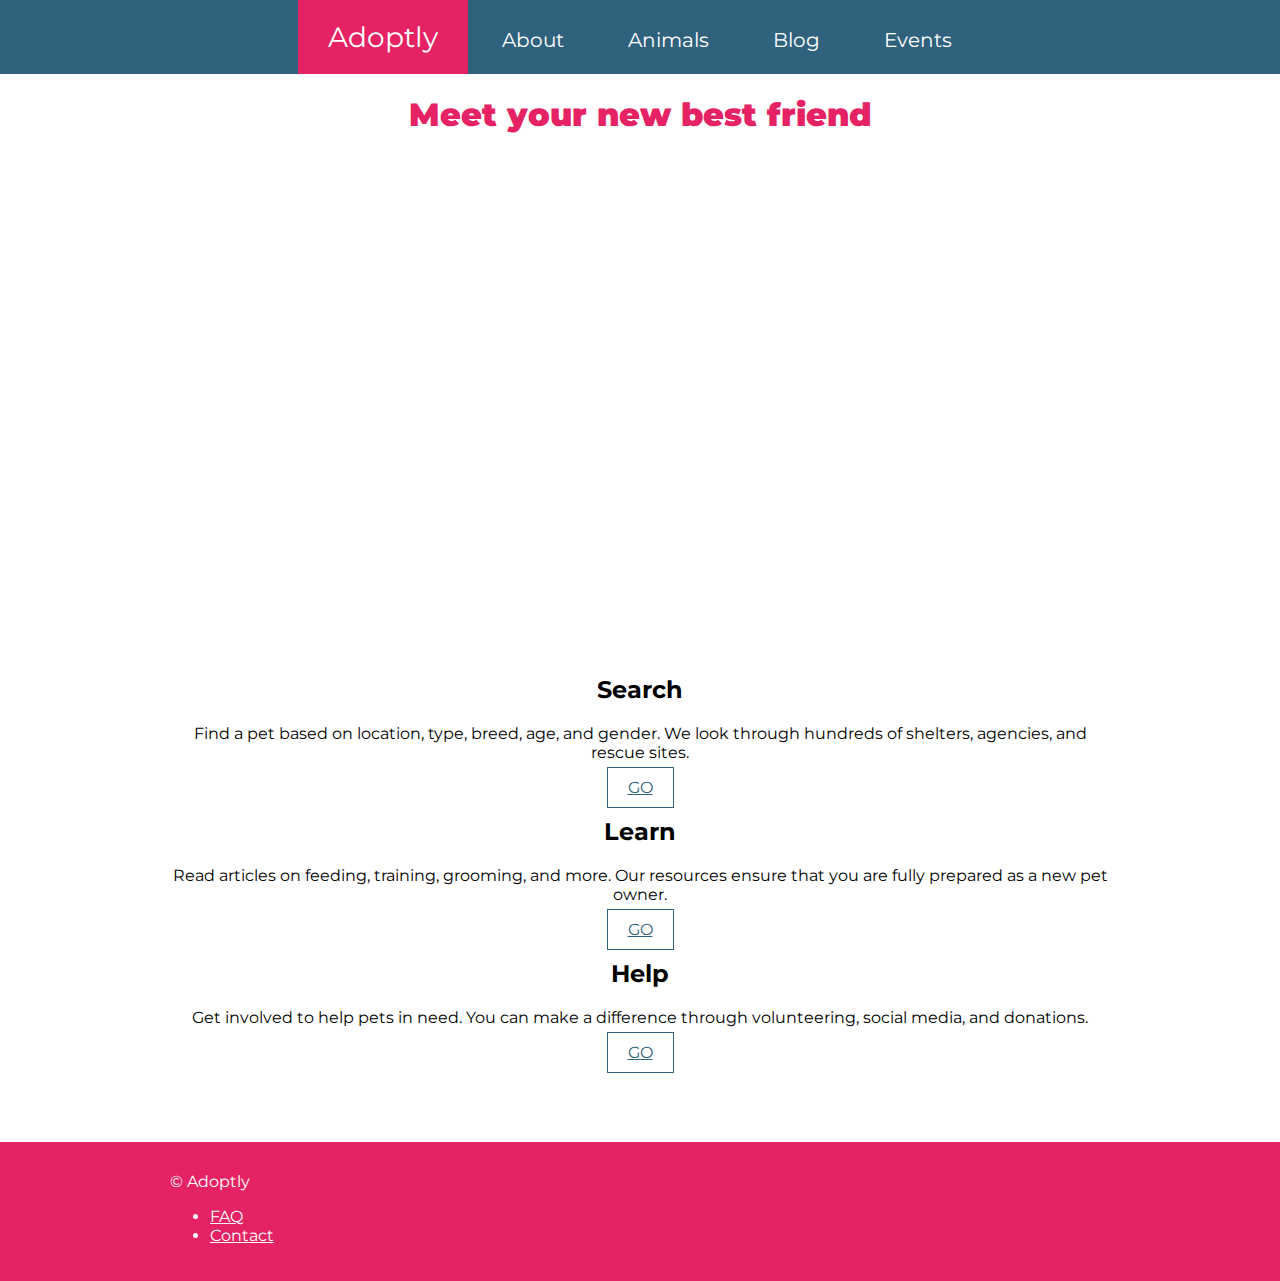
<file: adoptly/index.html>
<!doctype html>
<html>
  <head>
    <link rel="stylesheet" href="https://s3.amazonaws.com/codecademy-content/projects/bootstrap.min.css">
    <link href='https://fonts.googleapis.com/css?family=Montserrat:400,700' rel='stylesheet' type='text/css'>
    <link href='https://fonts.googleapis.com/css?family=Open+Sans:400' rel='stylesheet' type='text/css'>
    <link rel="stylesheet" href="style.css">
    <title>Adoptly</title>
  </head>
  <body>
    <div class="header">
      <div class="container">
        <ul>
          <li class="main">Adoptly</li>
          <li>About</li>
          <li>Animals</li>
          <li>Blog</li>
          <li>Events</li>
        </ul>
      </div>
    </div>

    <div class="jumbotron">
      <div class="container">
        <h1><strong>Meet your new best friend</strong></h1>
      </div>
    </div>

    <div class="supporting">
      <div class="container">
        <div class="row">
          <div class="col-md-4">
            <h2>Search</h2>
            <p>Find a pet based on location, type, breed, age, and gender. We look through hundreds of shelters, agencies, and rescue sites.</p>
            <a href="#" class="btn">GO</a>
          </div>
          <div class="col-md-4">
            <h2>Learn</h2>
            <p>Read articles on feeding, training, grooming, and more. Our resources ensure that you are fully prepared as a new pet owner.</p>
            <a href="#" class="btn">GO</a>
          </div>
          <div class="col-md-4">
            <h2>Help</h2>
            <p>Get involved to help pets in need. You can make a difference through volunteering, social media, and donations.</p>
            <a href="#" class="btn">GO</a>
          </div>
        </div>
      </div>
    </div>

    <div class="footer">
      <div class="container">
        <div class="row">
        	<div class="col-md-2">
            <div class="copy">&copy; Adoptly</div>
          </div>
          <div class="col-md-10">
            <ul class="nav nav-pills pull-right">
              <li><a href="#">FAQ</a></li>
              <li><a href="#">Contact</a></li>
            </ul>
          </div>
        </div>
      </div>
    </div>
  </body>
</html>
</file>
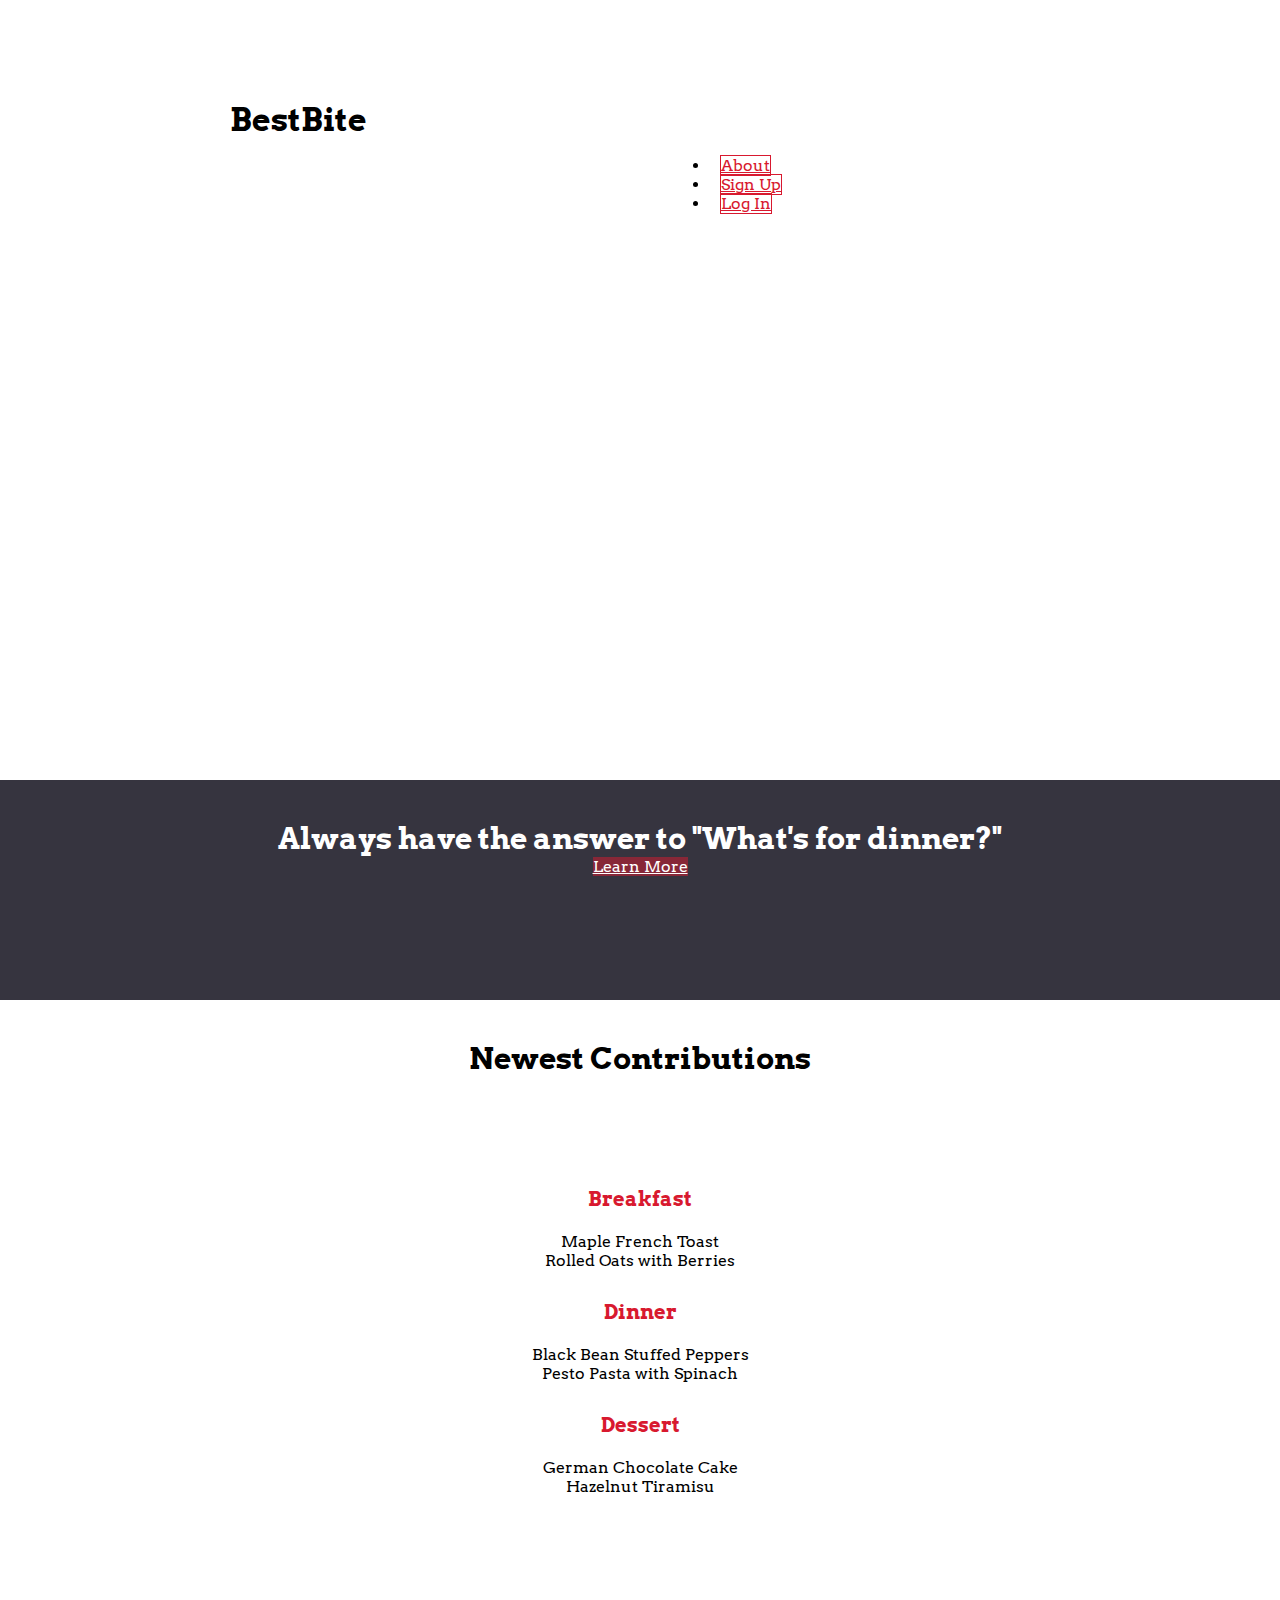
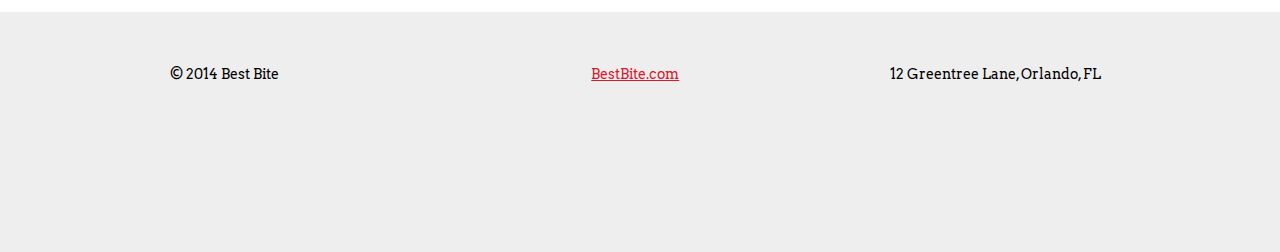
<file: bestbite/index.html>
<!doctype html>
<html>
  <head>
    <link rel="stylesheet" href="https://s3.amazonaws.com/codecademy-content/courses/ltp/css/bootstrap.css">
    <link href='https://fonts.googleapis.com/css?family=Arvo:400,700' rel='stylesheet' type='text/css'>
    <link rel="stylesheet" href="style.css">
    <title>BestBite.</title>
  </head>
  <body>

	<div class="header">
    <div class="container">
      <div class="row">
        <div class="col-md-4">
          <h1>BestBite</h1>
        </div>
        <ul class="nav nav-pills">
          <li class="active"><a href="#">About</a></li>
          <li><a href="#">Sign Up</a></li>
          <li><a href="#">Log In</a></li>
        </ul>
      </div>
    </div>
    </div>


    <div class="jumbotron">
      <div class="container">
				<div class="row">
          <div class=".col-md-4 .col-md-offset-4">
            <h1>Browse.</h1>
            <h1>Create.</h1>
            <h1>Share.</h1>
          </div>
        </div>
      </div>
    </div>

    <div class="section banner">
      <div class="container">
        <h3>Always have the answer to "What's for dinner?"</h3>
        <a href="#" class="btn btn-default">Learn More</a>
      </div>
    </div>

    <div class="section">
      <div class="container">
      	<div class="page-header">
      	  <h3>Newest Contributions</h3>
      	</div>

        <div class="row">
          <div class="col-md-4">
            <h4>Breakfast</h4>
            <ul>
              <li>Maple French Toast</li>
              <li>Rolled Oats with Berries</li>
            </ul>
          </div>
          <div class="col-md-4">
            <h4>Dinner</h4>
            <ul>
              <li>Black Bean Stuffed Peppers</li>
              <li>Pesto Pasta with Spinach</li>
            </ul>
          </div>
          <div class="col-md-4">
            <h4>Dessert</h4>
              <ul>
                <li>German Chocolate Cake</li>
                <li>Hazelnut Tiramisu</li>
              </ul>
          </div>
        </div>
      </div>
    </div>

    <div class="footer">
      <div class="container">
        <p>&copy; 2014 Best Bite</p>
        <p class="a-center"><a href="#">BestBite.com</a></p>
        <p class="a-right">12 Greentree Lane, Orlando, FL</p>
    </div>
    </div>
  </body>
</html>
</file>
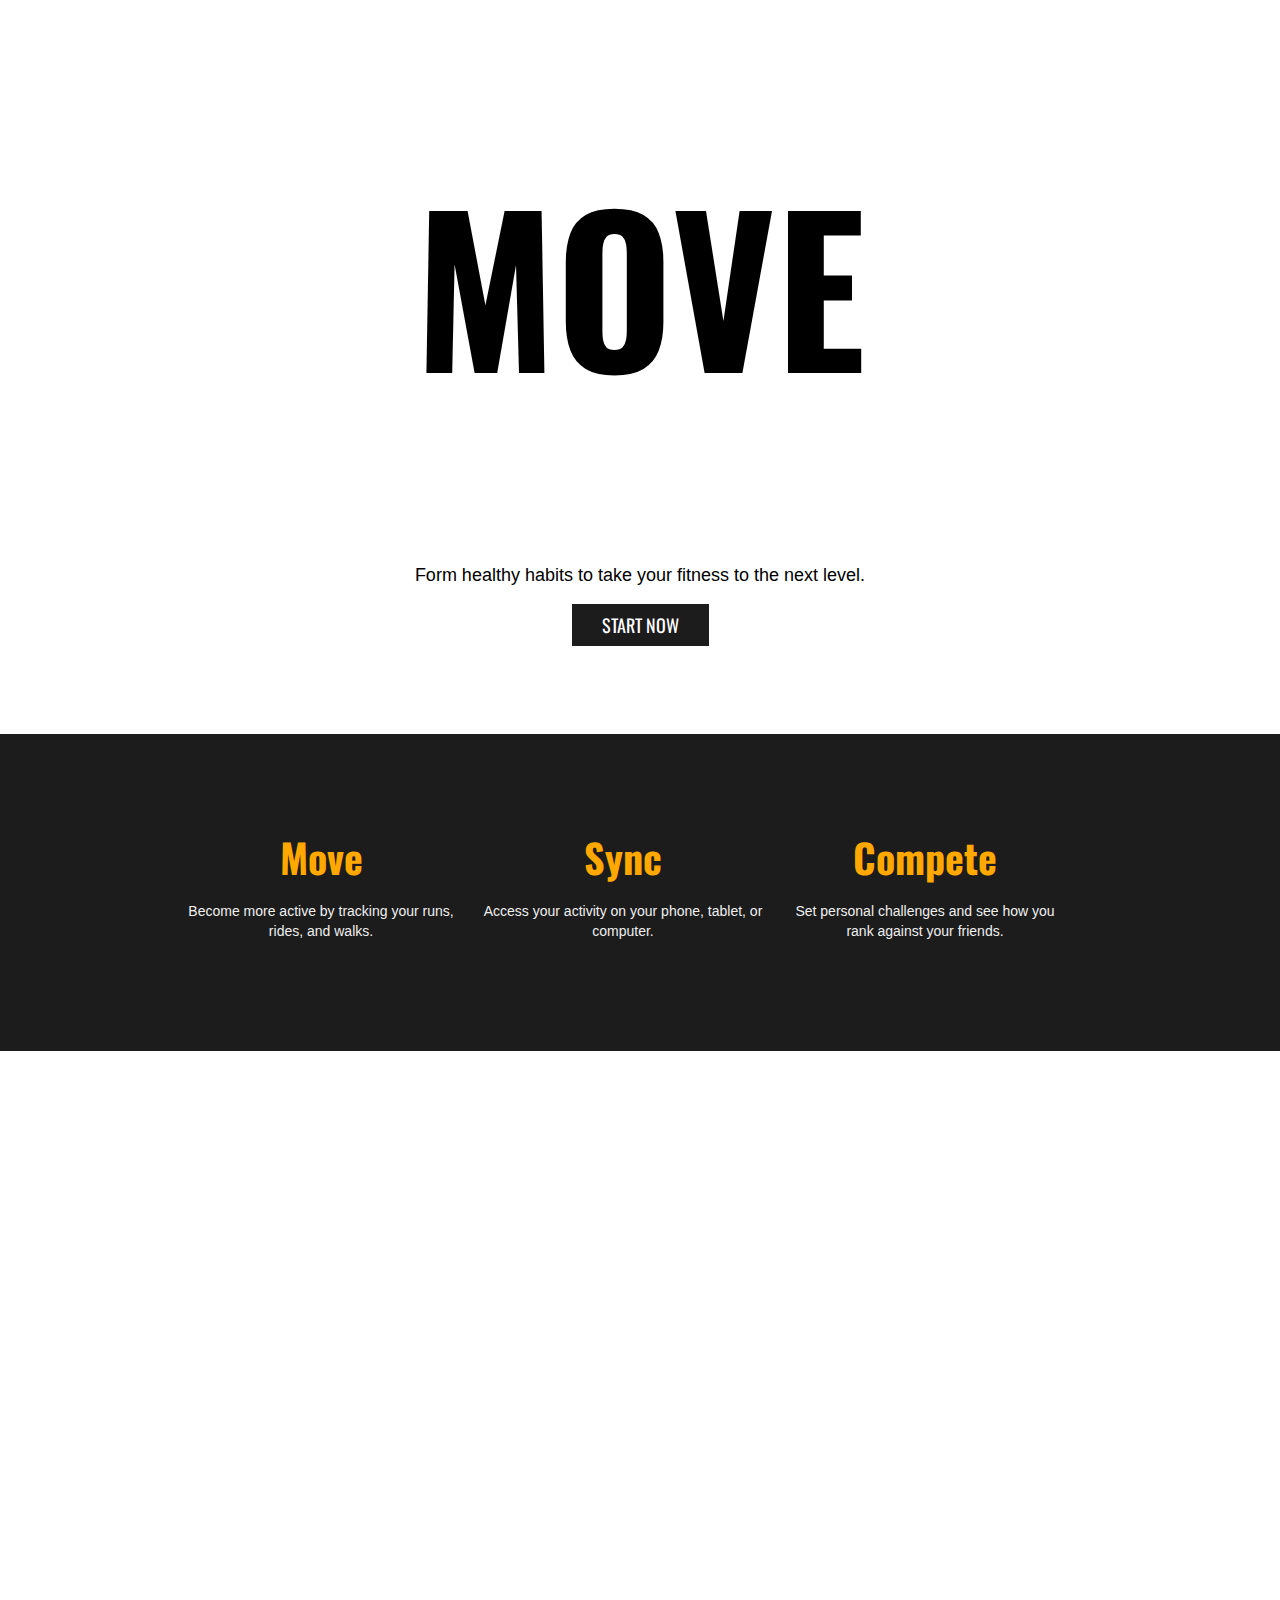
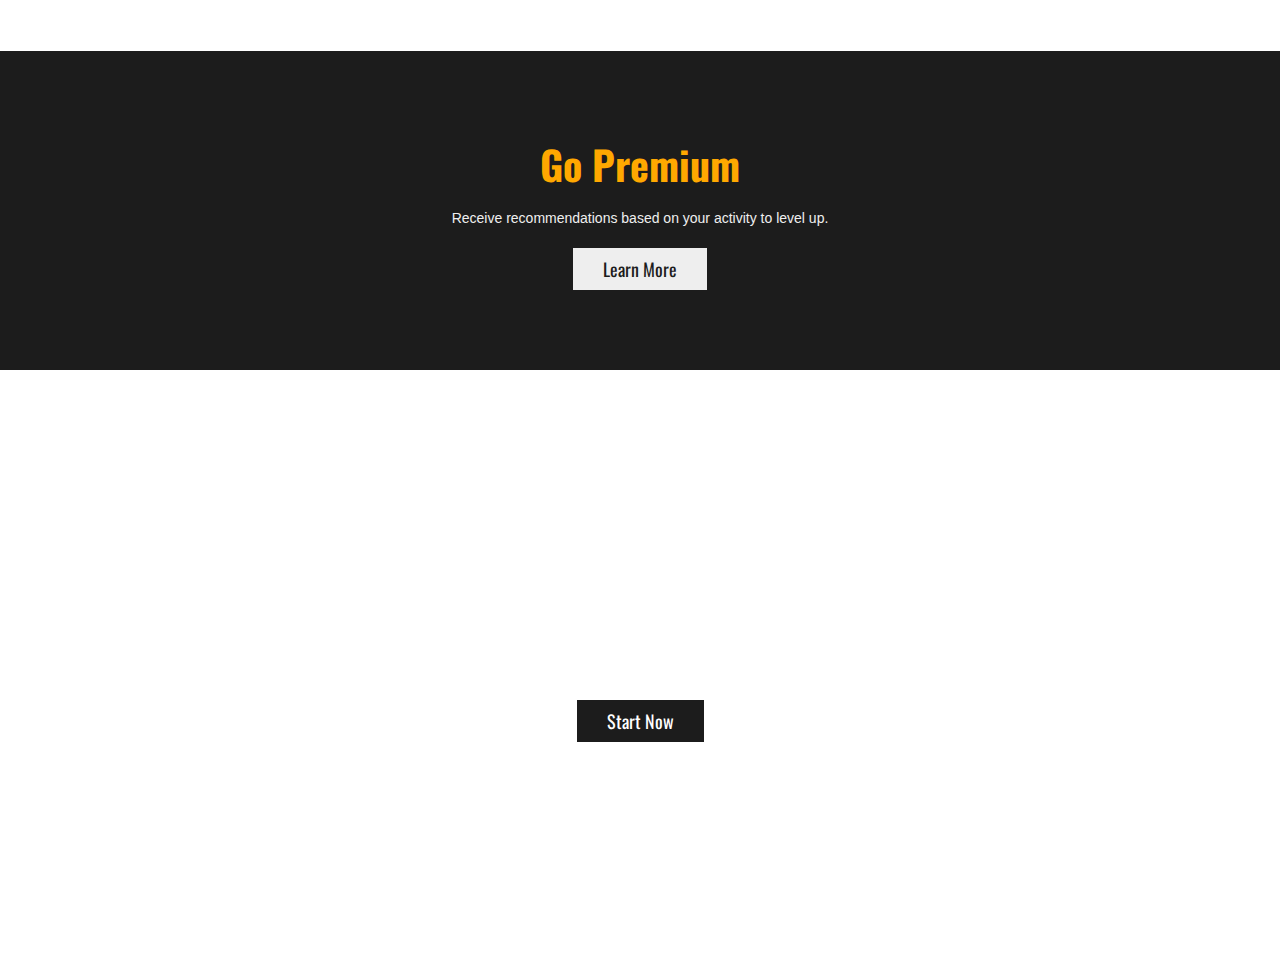
<file: move/index.html>
<!doctype html>
<html>
  <head>
    <link href='https://fonts.googleapis.com/css?family=Oswald:400,700' rel='stylesheet' type='text/css'>
    <link rel='stylesheet' href='style.css'/>
    <title>MOVE</title>
  </head>
  <body>

    <div class="main">
      <div class="container">
        <h1>
          MOVE
        </h1>
        	<p>
            Form healthy habits to take your fitness to the next level.
        </p>
        <a href="#" class="btn">START NOW</a>
      </div>
    </div>
    
    <div class="supporting">
      <div class="container">
        <div class="col">
          <h2>Move</h2>
          <p>Become more active by tracking your runs, rides, and walks.</p>
        </div>  
        <div class="col">
          <h2>Sync</h2>
          <p>Access your activity on your phone, tablet, or computer.</p>
        </div>
        <div class="col">
          <h2>Compete</h2>
          <p>Set personal challenges and see how you rank against your friends.</p>
        </div>
      </div>
      <div class="clearfix"></div>
    </div>

		<div class="feature">
      <div class="container">
        <h2>Move. Rest. Recover. Move.</h2>
      </div>
    </div>

    <div class="supporting">
      <div class="container">
        <h2>Go Premium</h2>
        <p>Receive recommendations based on your activity to level up.</p>
        <a class="btn" href="#">Learn More</a>
      </div>
    </div>
    
    
    <div class="footer">
      <div class="container">
         <h2>Stop scrolling. Start moving</h2>
        <a class="btn" href="#">Start Now</a>
      </div>
    </div>

  </body>
</html>
</file>
<file: adoptly/style.css>
html, body {
  margin: 0;
  padding: 0;
  font-family: 'Montserrat', sans-serif;
}
.header .main {
  font-size: 28px;
  background-color: #E52364;
}
.header {
  background-color: #30627E;
}
.header ul {
    list-style: none;
    text-align: center;
    margin: 0;
    padding: 0;
}
.header li {
    color: #fff;
    display: inline-block;
    font-size: 20px;
    text-align: center;
    padding: 20px 30px;
    margin: 0;
}
.nav li a {
    color: #fff;
}

.container {
  max-width: 940px;
  margin: 0 auto;
  padding: 0;
}
.jumbotron{
  background: url(https://s3.amazonaws.com/codecademy-content/projects/adoptly/bg.jpg) no-repeat center center;
  background-size: cover;
  height: 500px;
  text-align: center;
  margin-bottom: 0;
}
.jumbotron h1{
  color: #e52364;
  font-weight: 700;
}
.supporting {
    text-align: center;
    padding: 60px 30px 80px;
}
.btn {
    font-size: 16px;
    border-radius: 0px;
    margin: 20px auto 60px;
    padding: 10px 20px;
    color: #30627E;
    width: 200px;
    border: 1px solid #30627E;
    text-transform: uppercase;
}
.footer {
  background-color: #E52364;
  padding: 20px;
  color: #FFF;
}
.copy {
    padding-top: 10px;
}
@media (max-width: 500px) {
  ul li {
    width: 100%;
  }
}
</file>
<file: bestbite/style.css>
html, body {
  margin: 0;
  padding: 0;
  font-family: 'Arvo', serif;
  font-size: 16px;
}
.header {
  padding: 40px;
}
.header h1 {
  margin: 0;
  padding: 0;
}
.nav {
  float:right;
  width:340px;
}
.nav-pills li a {
  color: #d8192f;
  border:1px solid #d8192f;
  margin-left:10px;
  text-align:center;
  width:100px;
}
.nav-pills li.active a:hover {
  background-color: #d8192f;
}
.section {
    text-align: center;
    padding-top: 40px;

}
.section h3 {
  margin: 0;
  padding: 0 0 20px;
  font-size: 30px;
}
.banner h3 {
  margin: 0;
  padding: 0;
  color:#fff;
}
.section h4 {
  color:#d8192f;
  margin: 30px 0 20px;
  padding: 0;
  font-size: 20px;
}

.section ul {
    list-style-type: none;
    margin-top: 10px;
    padding: 0;
}


.container {
  max-width: 940px;
  margin: 0 auto;
}


/* Jumbotron */
.jumbotron {
  height: 500px;
  background:url(https://s3.amazonaws.com/codecademy-content/projects/bestbite/bg.jpg);
  background-size: cover;
  color: #FFF;
  text-align: right;
}
.row {
  margin: 40px;
  padding: 20px;
}


/* Banner */
.banner, .supporting {
  text-align: center;
  padding-top: 40px;
}

.banner {
  background-color:#36343f;
  height:180px;
  color: #fff;
}
.section .btn {
    background-color: rgba(216,25,47,.5);
    border: 0px;
    margin-top: 24px;
    color: #fff;
}
/*Footer */
.footer {
  height:100px;
  padding: 40px 0px 100px;
  margin-top: 80px;
  background-color: #eee;
  font-size: 14px;
}
.footer p {
  float:left; width:33%;
}
.footer a {
  color: #d8192f;
}
.a-center {
  text-align:center;
}
.a-right {
  text-align:right;
}
/* Media Queries */
@media (max-width: 680px) {
  .header h1 {
    margin-bottom: 20px;
    text-align: center;
  }
  .nav {
    float: none;
    margin: 0 auto;
  }
  .banner {
    height: 220px;
  }

  .nav-pills li:first-child a  {
    margin-left: 0;
  }
}
</file>
<file: move/style.css>
html, body {
  margin: 0;
}

h1, h2, a {
  font-family: 'Oswald', sans-serif;
}

p {
  font-family: Helvetica, Arial, sans-serif; 
}

.container {
  width: 940px;
  margin: 0 auto;
}

/* Main */
.main {
  margin: 0;
  height: 600px;
  background: url(https://s3.amazonaws.com/codecademy-content/projects/move/bg.jpg) no-repeat center center;
  text-align: center;
}

.main .btn {
  background-color: #1c1c1c;
  color: #fff;
  font-size: 18px;
  padding: 8px 30px;
  text-decoration: none;
  display: inline-block;
}

.main h1 {
  font-size: 150px;
}

.main p {
  font-size: 18px;
}


/* Supporting */
.supporting {
  text-align: center;
  padding: 50px 0 80px;
  background-color: #1c1c1c;
}

.supporting .col {
  float: left;
  width: 28%;
  padding: 10px;
}

.supporting h1,
.supporting h2 {
  color: #ffa800;
  font-size: 20px;
  margin-bottom: 10px;
}

.clearfix {
  clear: both;
}

.supporting p {
  color: #efefef;
  margin-bottom: 20px;
  line-height: 20px;
  font-size: 12px;
}

.supporting .btn {
  background-color: #eee;
  color: #1c1c1c;
  font-size: 18px;
  padding: 8px 30px;
  text-decoration: none;
  display: inline-block;
}

/* Feature */
.feature {
	background: url(https://s3.amazonaws.com/codecademy-content/projects/move/feature.jpg) no-repeat center center;
  background-size: cover;
  height: 600px;
  text-align: center;
}

.feature .container {
  position: relative;
  top: 200px;
}

.feature h2 {
  color: #fff;
  font-size: 40px;
  margin:0;
  padding:50px 0 0;
}


/* Footer */
.footer {
  height: 600px;
  background: url(https://s3.amazonaws.com/codecademy-content/projects/move/footer.jpg) no-repeat center center;
  background-size: cover;
  text-align: center;
  height: 600px;
}
.footer .container {
  position: relative;
  top: 200px;
}
.footer h1,
.footer h2 {
  color: #fff;
  font-size: 40px;
  margin: 0 0 20px 0;
  padding:50px 0 0;
}

.footer p {
  color: #fff;
  margin: 0 0 20px 0;
  font-size: 18px;
}
.footer .btn {
  background-color: #1c1c1c;
  color: #fff;
  font-size: 18px;
  padding: 8px 30px;
  text-decoration: none;
  display: inline-block;
}
a.btn:hover {
  background:#ffa800;
  color:#000;
}

@media (min-width:600px) {
  .main h1 {
    font-size: 200px;
  }

  .supporting .col {
    width: 30%;
  }

  .supporting h2 {
    font-size: 40px;
  }

  .supporting p {
    font-size: 14px;
  }

  .feature h2 {
    font-size: 60px;
  }
}
</file>
